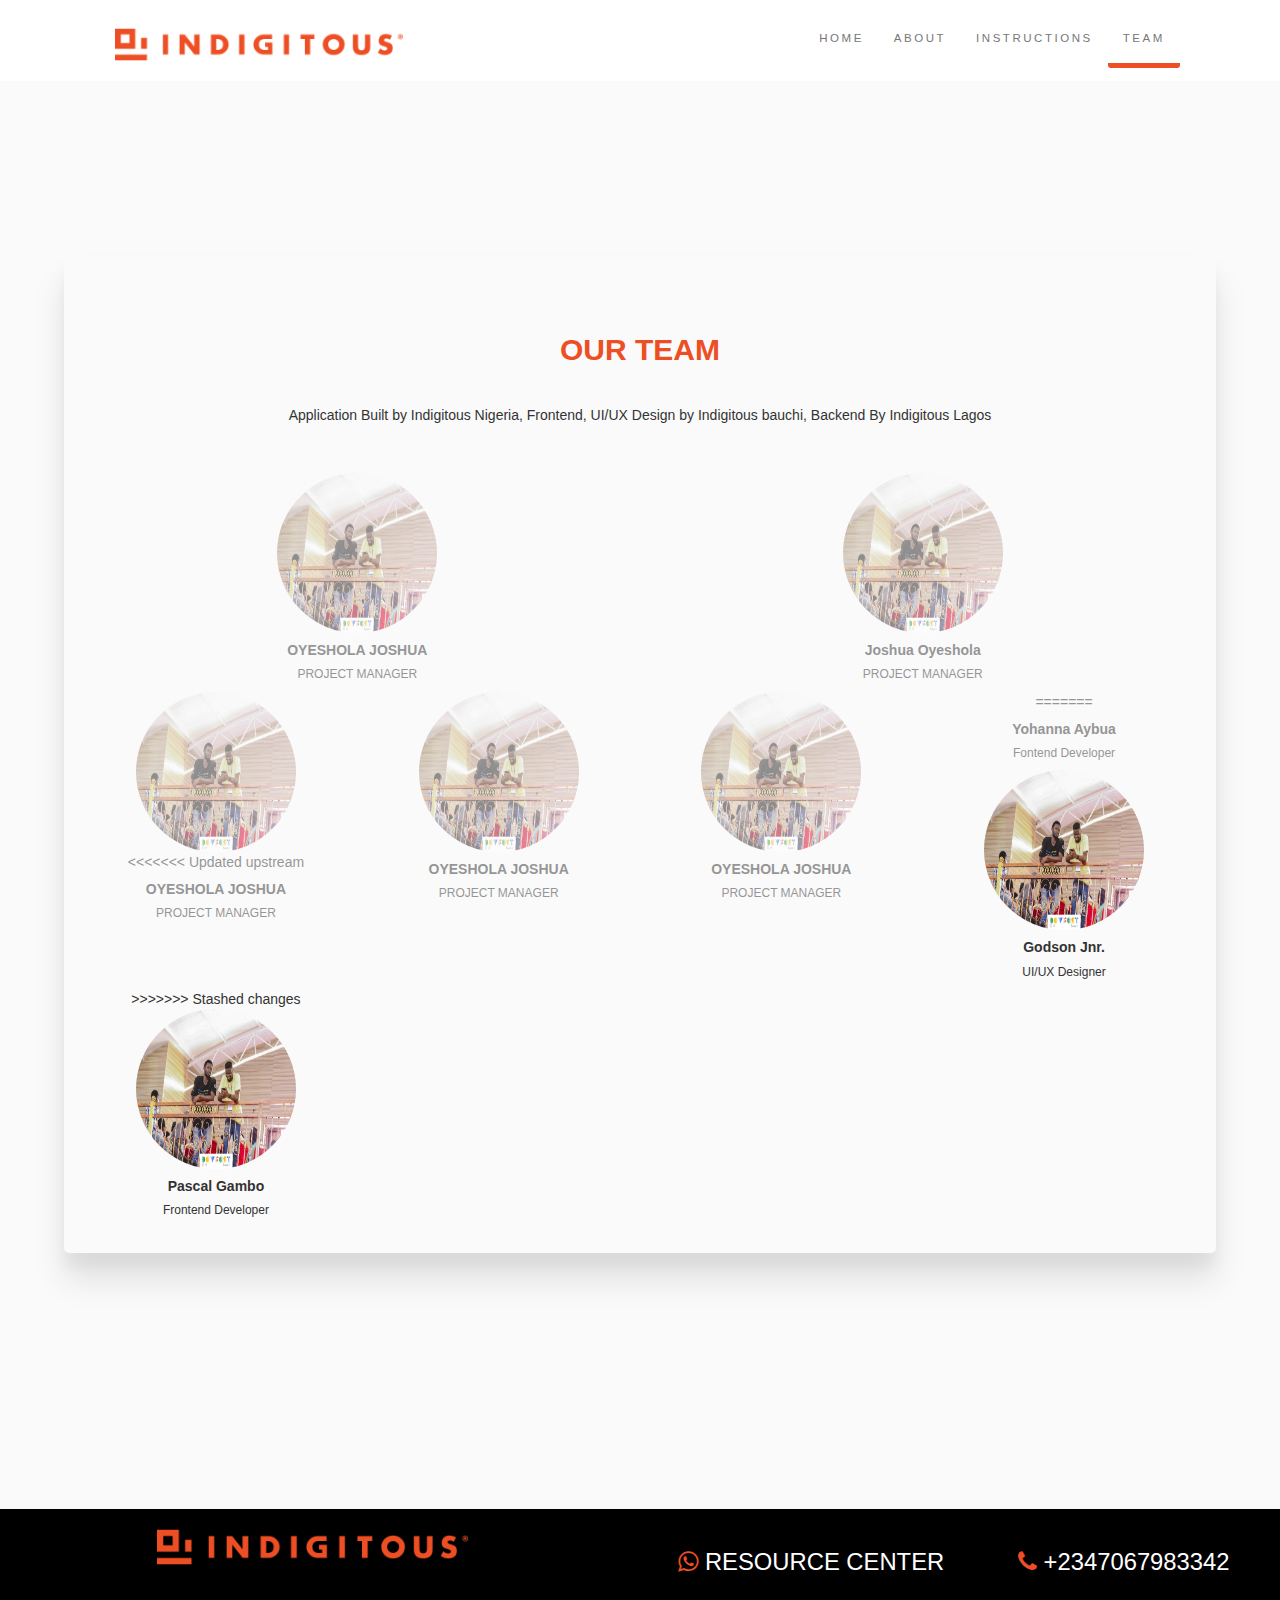
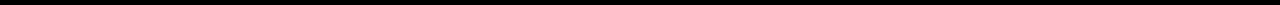
<file: credit.html>
<!DOCTYPE html>
<html lang="en">

<head>
	<meta charset="utf-8">
	<meta name="viewport" content="width=device-width, initial-scale=1.0">
	<link rel="stylesheet" media="screen" href="https://cdnjs.cloudflare.com/ajax/libs/twitter-bootstrap/3.3.5/css/bootstrap.min.css">
	<link rel="stylesheet" href="css/credit.css">
	<link rel="stylesheet" href="https://maxcdn.bootstrapcdn.com/font-awesome/4.6.3/css/font-awesome.min.css">

	<title>Indigitous</title>

	

</head>

<body data-spy="scroll" data-target="#navbarindi">
<nav class="navbar navbar-default navbar-fixed-top" id="navbarindi">
  <div class="container-fluid">
    <!-- Brand and toggle get grouped for better mobile display -->
    <div class="navbar-header">
      <button type="button" class="navbar-toggle collapsed" data-toggle="collapse" data-target="#bs-example-navbar-collapse-1" aria-expanded="false">
        <span class="sr-only">Toggle navigation</span>
        <span class="icon-bar"></span>
        <span class="icon-bar"></span>
        <span class="icon-bar"></span>
      </button>
      <a class="navbar-brand" href="index.html"><img src="images/Logo.png" alt=""></a>
    </div>

    <!-- Collect the nav links, forms, and other content for toggling -->
    <div class="collapse navbar-collapse" id="bs-example-navbar-collapse-1">
      <ul class="nav navbar-nav navbar-right">
        <li><a href="index.html" >HOME</a></li>
        <li><a href="about.html">ABOUT</a></li>
        <li><a href="instruction.html">INSTRUCTIONS</a></li>
        <li><a href="credit.html" class="active">TEAM</a></li>
       
      </ul>
    </div><!-- /.navbar-collapse -->
  </div><!-- /.container-fluid -->
</nav>
	
	<div class="container-fluid">
	    <div class="credit">

	        <h2 id="team">OUR TEAM </h2>
	          <h5> Application Built by Indigitous Nigeria,  Frontend, UI/UX Design by Indigitous bauchi, Backend By Indigitous Lagos</h5> 
	          <br><br>
	          
	          <div class="row">
	              <div class="col-md-6" id="crew">
	                  <img src="images/DevFest%20Bauchi-178.jpg" alt="" width="160" height="160" class="img-circle">
	                  <br>
	                  <h5><strong>OYESHOLA JOSHUA</strong></h5>
	                  <h6>PROJECT MANAGER</h6>
	              </div>
                   <div class="col-md-6" id="crew">
	                  <img src="images/DevFest%20Bauchi-178.jpg" alt="" width="160" height="160" class="img-circle">
	                  <br>
	                  <h5><strong>Joshua Oyeshola</strong></h5>
	                  <h6>PROJECT MANAGER</h6>
	              </div>
                   <div class="col-md-3" id="crew">
	                  <img src="images/DevFest%20Bauchi-178.jpg" alt="" width="160" height="160" class="img-circle">
	                  <br>
<<<<<<< Updated upstream
	                  <h5><strong>OYESHOLA JOSHUA</strong></h5>
	                  <h6>PROJECT MANAGER</h6>
	              </div> 
                  <div class="col-md-3" id="crew">
	                  <img src="images/DevFest%20Bauchi-178.jpg" alt="" width="160" height="160" class="img-circle">
	                  <br>
	                  <h5><strong>OYESHOLA JOSHUA</strong></h5>
	                  <h6>PROJECT MANAGER</h6>
	              </div>
                  <div class="col-md-3" id="crew">
	                  <img src="images/DevFest%20Bauchi-178.jpg" alt="" width="160" height="160" class="img-circle">
	                  <br>
	                  <h5><strong>OYESHOLA JOSHUA</strong></h5>
	                  <h6>PROJECT MANAGER</h6>
	              </div>
                  <div class="col-md-3" id="crew">
=======
	                  <h5><strong>Yohanna Aybua</strong></h5>
	                  <h6>Fontend Developer</h6>
	              </div> <div class="col-md-3">
	                  <img src="images/DevFest%20Bauchi-178.jpg" alt="" width="160" height="160" class="img-circle">
	                  <br>
	                  <h5><strong>Godson Jnr.</strong></h5>
	                  <h6>UI/UX Designer</h6>
	              </div> <div class="col-md-3">
>>>>>>> Stashed changes
	                  <img src="images/DevFest%20Bauchi-178.jpg" alt="" width="160" height="160" class="img-circle">
	                  <br>
	                  <h5><strong>Pascal Gambo</strong></h5>
	                  <h6>Frontend Developer</h6>
	              </div>
                  
<!--
	          <ul>
	              <li>Joshua Oyeshola- Project Manager</li>
	              <li>Godson Chibuikem Jr. - Ui/Ux Design</li>
	              <li>Elizabeth Agada - Frontend</li>
	              <li>Gambo Suleiman - Frontend</li>
	              <li>Ibrahim Bitmwa- Frontend</li>
	              <li>Yohanna Ayuba- Frontend</li>
	              <li>Temitope Akintomide- Backend</li>
	          </ul>
-->
	          
	    </div>
	
	</div>
	<footer>
	    <div class="row">
	        <div class="col-md-6">
	            <img src="images/Logo.png" alt="">
	        </div>
	        <div class="col-md-6">
	            <div class="col-md-6">
	               <h2><i class="fa fa-whatsapp"></i> RESOURCE CENTER</h2>
	            </div>
	            <div class="col-md-6">
	               <h2><i class="fa fa-phone"></i> +2347067983342</h2>
	            </div>
	        </div>
	    </div>
	</footer>
	</div>

	<script src="https://cdnjs.cloudflare.com/ajax/libs/jquery/1.11.3/jquery.min.js"></script>
	<script src="https://cdnjs.cloudflare.com/ajax/libs/twitter-bootstrap/3.3.5/js/bootstrap.min.js"></script>

<script>
        $('body').scrollspy({ target: '#navbarindi' })
	</script>

</body>

</html>
</file>
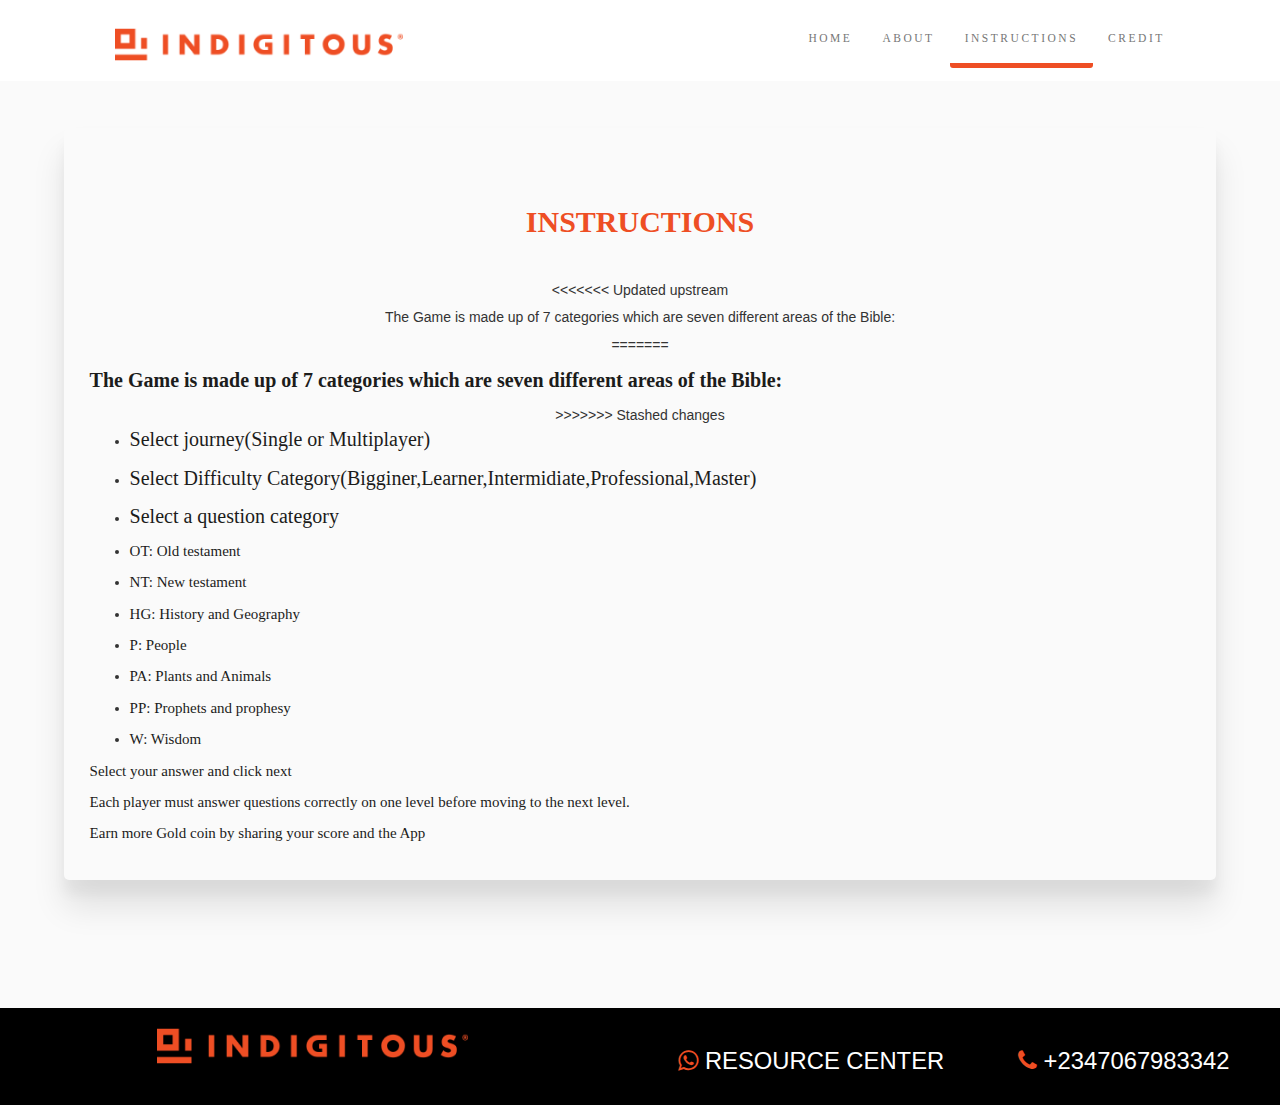
<file: instruction.html>
<!DOCTYPE html>
<html lang="en">

<head>
	<meta charset="utf-8">
	<meta name="viewport" content="width=device-width, initial-scale=1.0">
	<link rel="stylesheet" media="screen" href="https://cdnjs.cloudflare.com/ajax/libs/twitter-bootstrap/3.3.5/css/bootstrap.min.css">
	<link rel="stylesheet" href="css/instruction.css">
	<link rel="stylesheet" href="https://maxcdn.bootstrapcdn.com/font-awesome/4.6.3/css/font-awesome.min.css">

	<title>Indigitous</title>

	

</head>

<body data-spy="scroll" data-target="#navbarindi">
<nav class="navbar navbar-default navbar-fixed-top" id="navbarindi">
  <div class="container-fluid">
    <!-- Brand and toggle get grouped for better mobile display -->
    <div class="navbar-header">
      <button type="button" class="navbar-toggle collapsed" data-toggle="collapse" data-target="#bs-example-navbar-collapse-1" aria-expanded="false">
        <span class="sr-only">Toggle navigation</span>
        <span class="icon-bar"></span>
        <span class="icon-bar"></span>
        <span class="icon-bar"></span>
      </button>
      <a class="navbar-brand" href="index.html"><img src="images/Logo.png" alt=""></a>
    </div>

    <!-- Collect the nav links, forms, and other content for toggling -->
    <div class="collapse navbar-collapse" id="bs-example-navbar-collapse-1">
      <ul class="nav navbar-nav navbar-right">
        <li><a href="index.html" >HOME</a></li>
        <li><a href="about.html" >ABOUT</a></li>
        <li><a href="instruction.html" class="active">INSTRUCTIONS</a></li>
        <li><a href="credit.html">CREDIT</a></li>
       
      </ul>
    </div><!-- /.navbar-collapse -->
  </div><!-- /.container-fluid -->
</nav>
	
	<div class="container-fluid">
	    <div class="instruction">
	        <h1>INSTRUCTIONS</h1>
<<<<<<< Updated upstream
	        <h5>The Game is made up of 7 categories which are seven different areas of the Bible:</h5>
=======
			<h4><strong>The Game is made up of 7 categories which are seven different areas of the Bible:</strong></h4>
>>>>>>> Stashed changes
	        <br>
	        <ul>
	            <li class="heading" ><p id="heading">Select journey(Single or Multiplayer)</p></li>
	            <li class="heading" ><p id="heading">Select Difficulty Category(Bigginer,Learner,Intermidiate,Professional,Master)</p></li>
	            <li class="heading" ><p id="heading">Select a question category</p></li>
	            <li><p>OT: Old testament</p></li>
	            <li><p>NT: New testament</p></li>
	            <li><p>HG: History and Geography</p></li>
	            <li><p>P: People</p></li>
	            <li><p>PA: Plants and Animals</p></li>
	            <li><p>PP: Prophets and prophesy</p></li>
	            <li><p>W: Wisdom</p></li>
	        </ul>
	      
	        
	        
	      
	      
	       
	       
	        
	       
	        
	        <p>Select your answer and click next</p>
	        <p>Each player must answer questions correctly on one level before moving to the next level.</p>
	        <p>Earn more Gold coin by sharing your score and the App</p>
	    </div>
	<footer>
	    <div class="row">
	        <div class="col-md-6">
	            <img src="images/Logo.png" alt="">
	        </div>
	        <div class="col-md-6">
	            <div class="col-md-6">
	               <h2><i class="fa fa-whatsapp"></i> RESOURCE CENTER</h2>
	            </div>
	            <div class="col-md-6">
	               <h2><i class="fa fa-phone"></i> +2347067983342</h2>
	            </div>
	        </div>
	    </div>
	</footer>
	</div>

	<script src="https://cdnjs.cloudflare.com/ajax/libs/jquery/1.11.3/jquery.min.js"></script>
	<script src="https://cdnjs.cloudflare.com/ajax/libs/twitter-bootstrap/3.3.5/js/bootstrap.min.js"></script>

<script>
        $('body').scrollspy({ target: '#navbarindi' })
	</script>

</body>

</html>
</file>
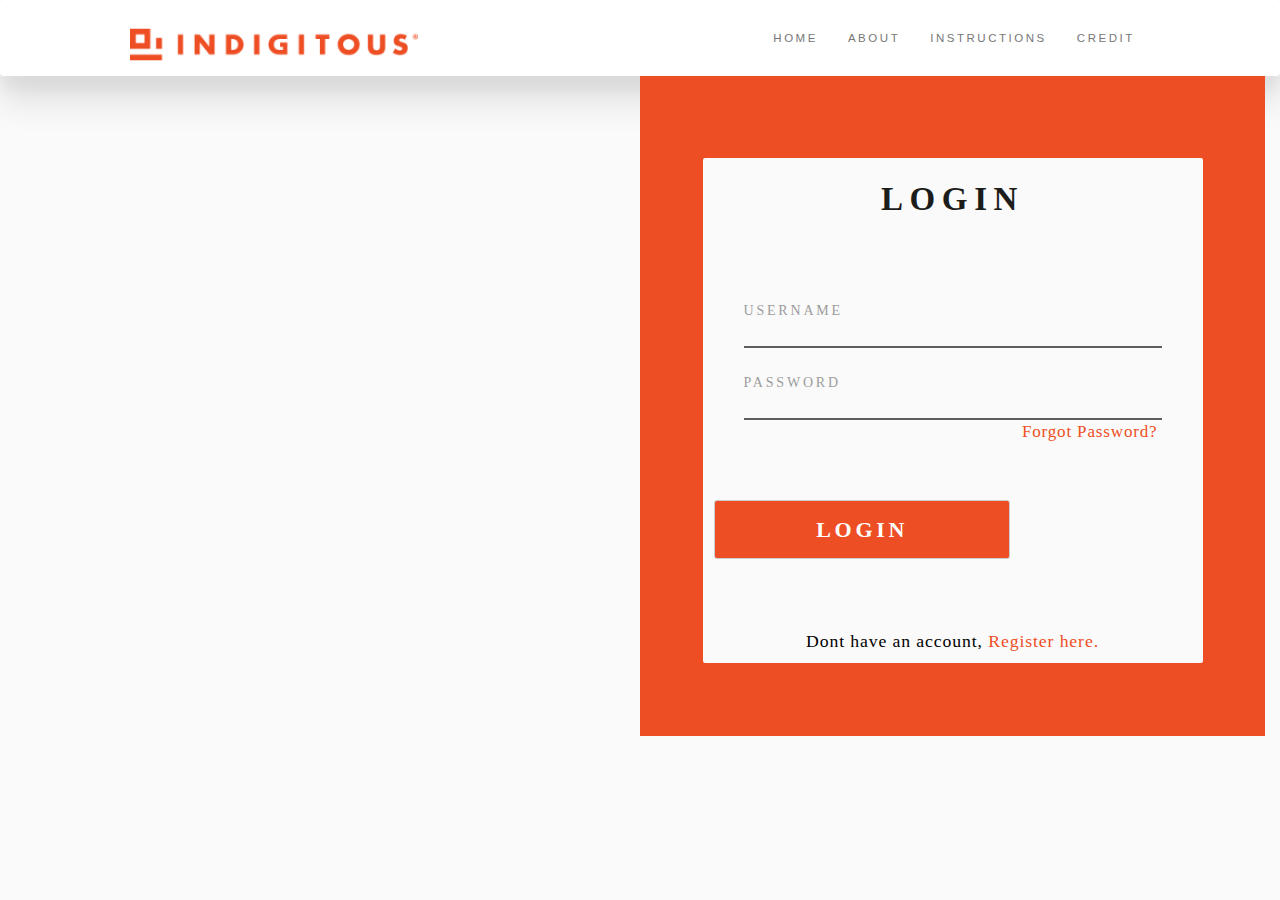
<file: login.html>
<!DOCTYPE html>
<html lang="en">

<head>
	<meta charset="utf-8">
	<meta name="viewport" content="width=device-width, initial-scale=1.0">
	<link rel="stylesheet" media="screen" href="https://cdnjs.cloudflare.com/ajax/libs/twitter-bootstrap/3.3.5/css/bootstrap.min.css">
	<link rel="stylesheet" href="css/login.css">
	<link rel="stylesheet" href="https://maxcdn.bootstrapcdn.com/font-awesome/4.6.3/css/font-awesome.min.css">

	<title>Indigitous</title>

	

</head>

<body>
<nav class="navbar navbar-default">
  <div class="container-fluid">
    <!-- Brand and toggle get grouped for better mobile display -->
    <div class="navbar-header">
      <button type="button" class="navbar-toggle collapsed" data-toggle="collapse" data-target="#bs-example-navbar-collapse-1" aria-expanded="false">
        <span class="sr-only">Toggle navigation</span>
        <span class="icon-bar"></span>
        <span class="icon-bar"></span>
        <span class="icon-bar"></span>
      </button>
      <a class="navbar-brand" href="index.html"><img src="images/Logo.png" alt=""></a>
    </div>

    <!-- Collect the nav links, forms, and other content for toggling -->
    <div class="collapse navbar-collapse" id="bs-example-navbar-collapse-1">
      <ul class="nav navbar-nav navbar-right">
        <li><a href="index.html">HOME</a></li>
        <li><a href="#">ABOUT</a></li>
        <li><a href="#">INSTRUCTIONS</a></li>
        <li><a href="#">CREDIT</a></li>
       
      </ul>
    </div><!-- /.navbar-collapse -->
  </div><!-- /.container-fluid -->
</nav>
	
	<div class="container-fluid">
	  <div class="login">
	      <div class="col-md-6"></div>
	  <div class="col-md-6" id="login">
	      <div class="logindetails">
	          <h1>LOGIN</h1>
	      <input type="text" placeholder="USERNAME" size="50px"> <br>
	      <input type="password" placeholder="PASSWORD" size="50px"> <br>
	      <a href="#" class="forgotpassword">Forgot Password?</a><br>
	      <a href="start.html"><button class="btn btn-default btn-lg">LOGIN </button></a> <br>
	      <p>Dont have an account, <a href="register.html">Register here.</a></p>
	      </div>
	  </div>
	  </div>
	</div>

	<script src="https://cdnjs.cloudflare.com/ajax/libs/jquery/1.11.3/jquery.min.js"></script>
	<script src="https://cdnjs.cloudflare.com/ajax/libs/twitter-bootstrap/3.3.5/js/bootstrap.min.js"></script>

	<script>
	</script>

</body>

</html>
</file>
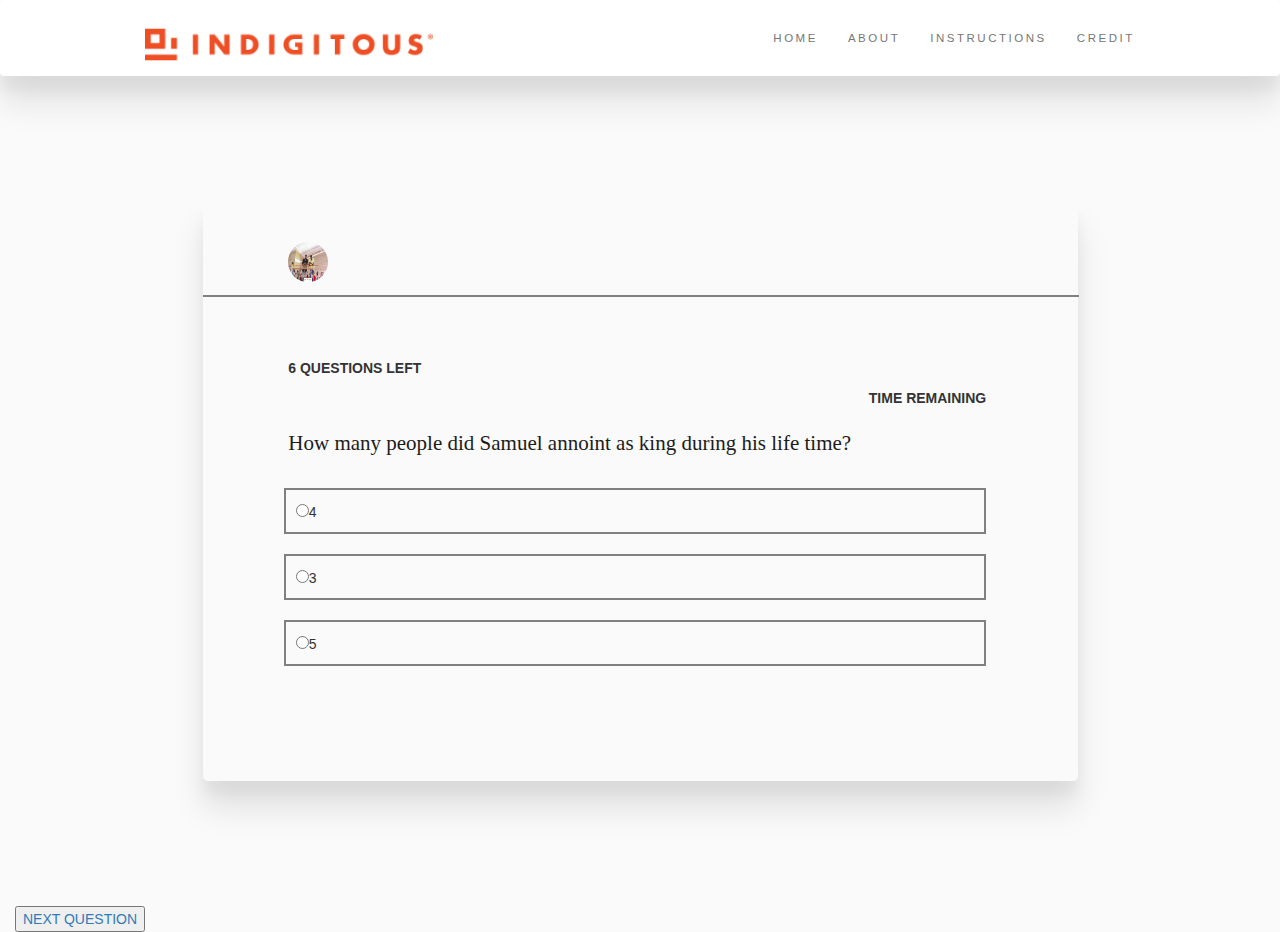
<file: question.html>
<!DOCTYPE html>
<html lang="en">

<head>
	<meta charset="utf-8">
	<meta name="viewport" content="width=device-width, initial-scale=1.0">
	<link rel="stylesheet" media="screen" href="https://cdnjs.cloudflare.com/ajax/libs/twitter-bootstrap/3.3.5/css/bootstrap.min.css">
	<link rel="stylesheet" href="css/question.css">
	<link rel="stylesheet" href="https://maxcdn.bootstrapcdn.com/font-awesome/4.6.3/css/font-awesome.min.css">

	<title>Indigitous</title>

	

</head>

<body>
    <nav class="navbar navbar-default">
  <div class="container-fluid">
    <!-- Brand and toggle get grouped for better mobile display -->
    <div class="navbar-header">
      <button type="button" class="navbar-toggle collapsed" data-toggle="collapse" data-target="#bs-example-navbar-collapse-1" aria-expanded="false">
        <span class="sr-only">Toggle navigation</span>
        <span class="icon-bar"></span>
        <span class="icon-bar"></span>
        <span class="icon-bar"></span>
      </button>
      <a class="navbar-brand" href="index.html"><img src="images/Logo.png" alt=""></a>
    </div>

    <!-- Collect the nav links, forms, and other content for toggling -->
    <div class="collapse navbar-collapse" id="bs-example-navbar-collapse-1">
      <ul class="nav navbar-nav navbar-right">
        <li><a href="index.html">HOME</a></li>
        <li><a href="about.html">ABOUT</a></li>
        <li><a href="instruction.html">INSTRUCTIONS</a></li>
        <li><a href="credit.html">CREDIT</a></li>
       
      </ul>
    </div><!-- /.navbar-collapse -->
  </div><!-- /.container-fluid -->
</nav>
	

	
	<div class="container-fluid">
	  <div class="question">
	      <div class="userprofile">
	          <div class="top">
	              <img src="images/DevFest%20Bauchi-178.jpg" class="img-circle" width="40" height="40" alt=""></div>
	          </div>
	          <br>
	          <hr>
	          <div class="Q-body">
	          <p class="questions">6 Questions Left</p>
	          <p class="time">Time Remaining</p> <br><br>
	          <p class="text-size">How many people did Samuel annoint as king during his life time?</p><br>
	          <ul>
	              <li><input type="radio">4</li><br>
	              <li><input type="radio">3</li><br>
	              <li><input type="radio">5</li><br>
	              
	          </ul>
	          </div>
	      </div>
	      
	      
	  <button><a href="#">NEXT QUESTION</a></button>
	  </div>
	</div>

	<script src="https://cdnjs.cloudflare.com/ajax/libs/jquery/1.11.3/jquery.min.js"></script>
	<script src="https://cdnjs.cloudflare.com/ajax/libs/twitter-bootstrap/3.3.5/js/bootstrap.min.js"></script>

	<script>
	</script>

</body>

</html>
</file>
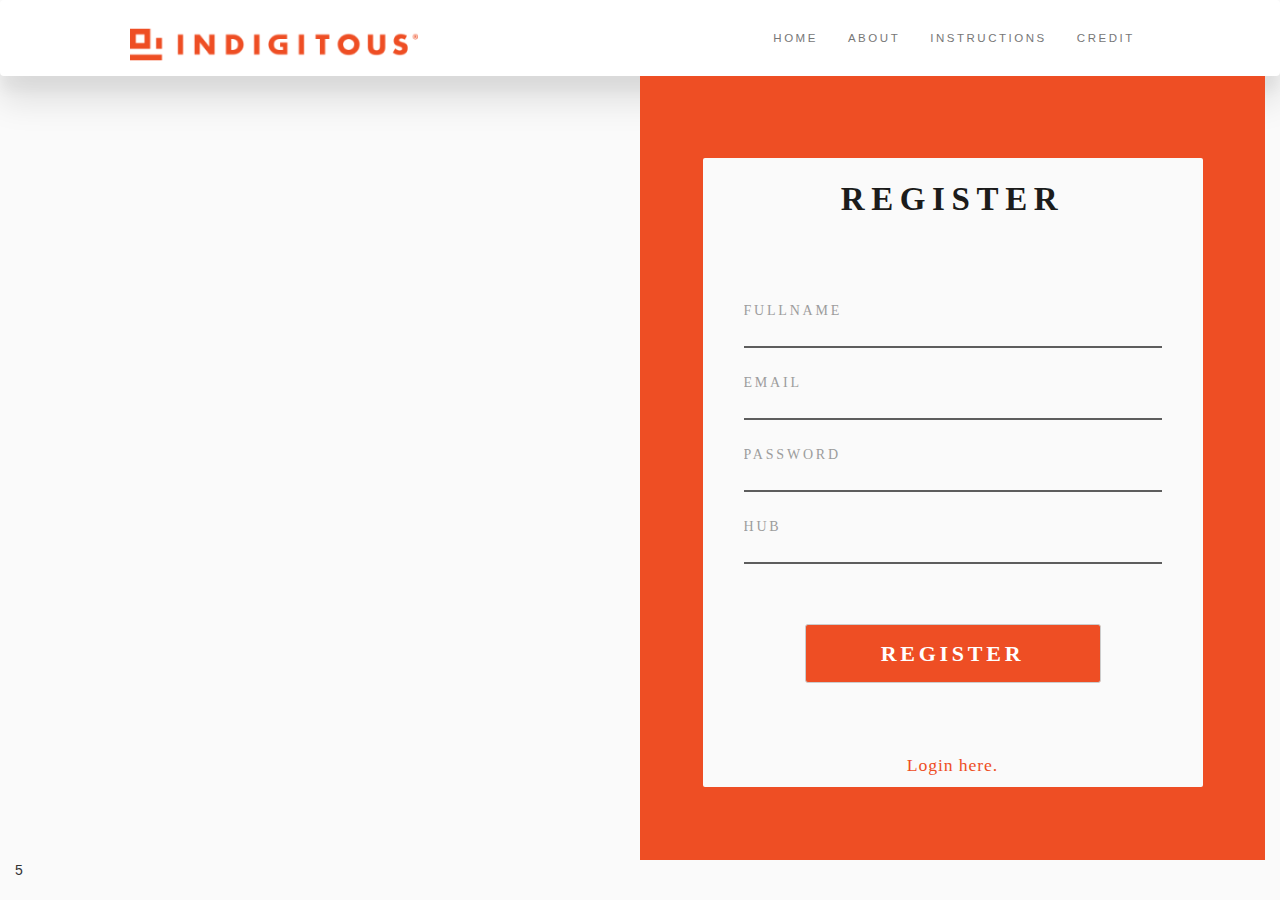
<file: register.html>
<!DOCTYPE html>
<html lang="en">

<head>
	<meta charset="utf-8">
	<meta name="viewport" content="width=device-width, initial-scale=1.0">
	<link rel="stylesheet" media="screen" href="https://cdnjs.cloudflare.com/ajax/libs/twitter-bootstrap/3.3.5/css/bootstrap.min.css">
	<link rel="stylesheet" href="css/login.css">
	<link rel="stylesheet" href="https://maxcdn.bootstrapcdn.com/font-awesome/4.6.3/css/font-awesome.min.css">

	<title>Indigitous</title>

	

</head>

<body>
<nav class="navbar navbar-default">
  <div class="container-fluid">
    <!-- Brand and toggle get grouped for better mobile display -->
    <div class="navbar-header">
      <button type="button" class="navbar-toggle collapsed" data-toggle="collapse" data-target="#bs-example-navbar-collapse-1" aria-expanded="false">
        <span class="sr-only">Toggle navigation</span>
        <span class="icon-bar"></span>
        <span class="icon-bar"></span>
        <span class="icon-bar"></span>
      </button>
      <a class="navbar-brand" href="index.html"><img src="images/Logo.png" alt=""></a>
    </div>

    <!-- Collect the nav links, forms, and other content for toggling -->
    <div class="collapse navbar-collapse" id="bs-example-navbar-collapse-1">
      <ul class="nav navbar-nav navbar-right">
        <li><a href="index.html">HOME</a></li>
        <li><a href="about.html">ABOUT</a></li>
        <li><a href="instruction.html">INSTRUCTIONS</a></li>
        <li><a href="credit.html">CREDIT</a></li>
       
      </ul>
    </div><!-- /.navbar-collapse -->
  </div><!-- /.container-fluid -->
</nav>
	
	<div class="container-fluid">
	  <div class="col-md-6"></div>
	  <div class="col-md-6" id="login">
	      <div class="logindetails">
	          <h1 >REGISTER</h1>
	      <input type="text" placeholder="FULLNAME" size="50px" > <br>
	      <input type="email" placeholder="EMAIL" size="50px"> <br>
	      <input type="password" placeholder="PASSWORD" size="50px"> <br>
	      <input type="text" placeholder="HUB" size="50px"> <br>
	     <a href="login.html" id="registerbutton"> <button class="btn btn-default btn-lg"> REGISTER</button></a> <br>
	      <p><a href="login.html">Login here.</a></p>
	      </div>
	  </div>5
	</div>

	<script src="https://cdnjs.cloudflare.com/ajax/libs/jquery/1.11.3/jquery.min.js"></script>
	<script src="https://cdnjs.cloudflare.com/ajax/libs/twitter-bootstrap/3.3.5/js/bootstrap.min.js"></script>

	

</body>

</html>
</file>
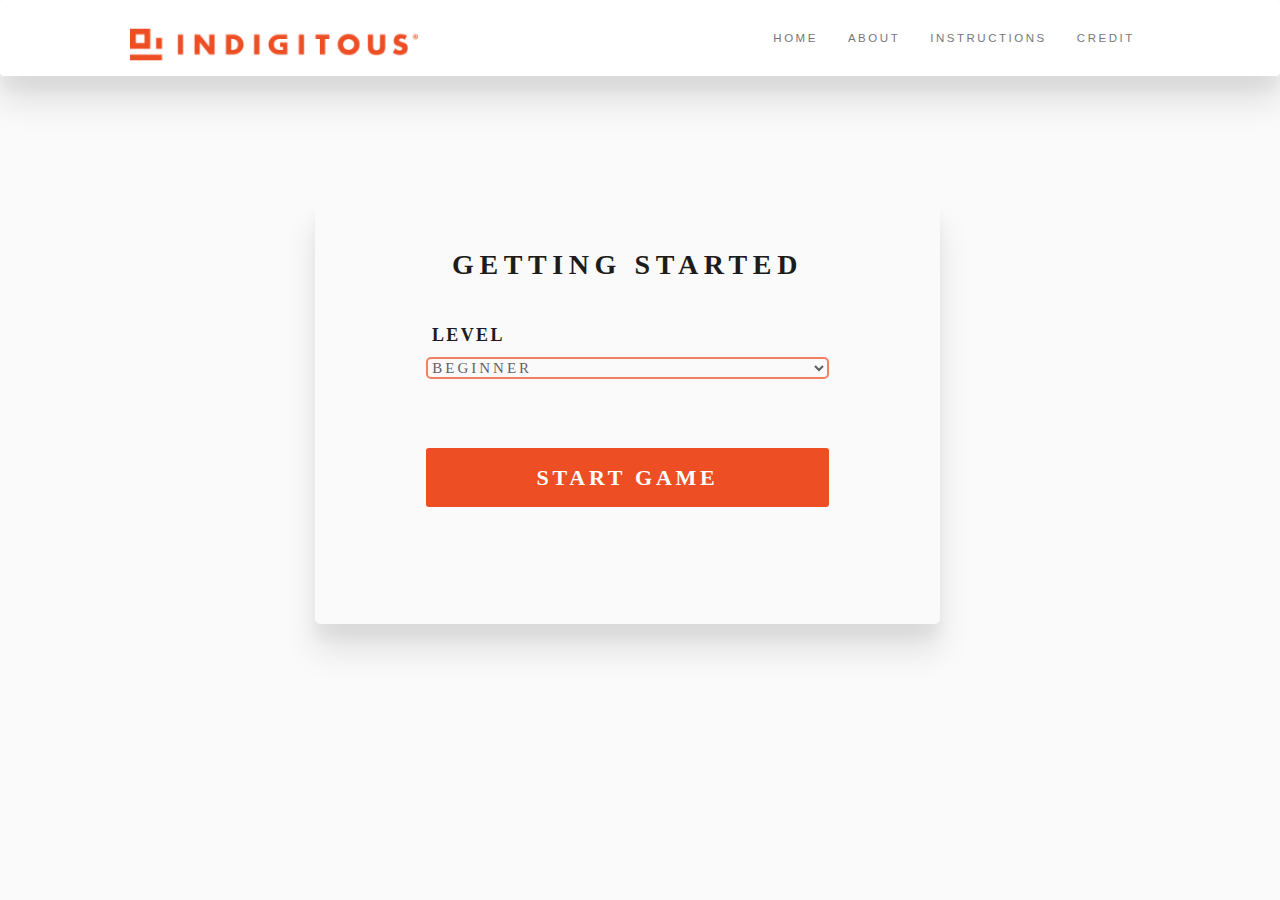
<file: start.html>
<!DOCTYPE html>
<html lang="en">

<head>
	<meta charset="utf-8">
	<meta name="viewport" content="width=device-width, initial-scale=1.0">
	<link rel="stylesheet" media="screen" href="https://cdnjs.cloudflare.com/ajax/libs/twitter-bootstrap/3.3.5/css/bootstrap.min.css">
	<link rel="stylesheet" href="css/start.css">
	<link rel="stylesheet" href="https://maxcdn.bootstrapcdn.com/font-awesome/4.6.3/css/font-awesome.min.css">

	<title>Indigitous</title>

	

</head>

<body>
    <nav class="navbar navbar-default">
  <div class="container-fluid">
    <!-- Brand and toggle get grouped for better mobile display -->
    <div class="navbar-header">
      <button type="button" class="navbar-toggle collapsed" data-toggle="collapse" data-target="#bs-example-navbar-collapse-1" aria-expanded="false">
        <span class="sr-only">Toggle navigation</span>
        <span class="icon-bar"></span>
        <span class="icon-bar"></span>
        <span class="icon-bar"></span>
      </button>
      <a class="navbar-brand" href="index.html"><img src="images/Logo.png" alt=""></a>
    </div>

    <!-- Collect the nav links, forms, and other content for toggling -->
    <div class="collapse navbar-collapse" id="bs-example-navbar-collapse-1">
      <ul class="nav navbar-nav navbar-right">
        <li><a href="index.html">HOME</a></li>
        <li><a href="about.html">ABOUT</a></li>
        <li><a href="instruction.html">INSTRUCTIONS</a></li>
        <li><a href="credit.html">CREDIT</a></li>
       
      </ul>
    </div><!-- /.navbar-collapse -->
  </div><!-- /.container-fluid -->
</nav>
	

	
	<div class="container-fluid">
	  <div class="start">
	      <h1>GETTING STARTED</h1>
	  <h3>LEVEL</h3>
	  <select name="level" id="">
	      <option value="Beginner">Beginner</option>
	      <option value="Learner">Learner</option>
	      <option value="Intermidiate">Intermidiate</option>
	      <option value="Proffesional">Proffesional</option>
	      <option value="Master">Master</option>
	  </select> <br>
	 <a href="question.html"> <button>START GAME </button></a>
	  </div>
	</div>

	<script src="https://cdnjs.cloudflare.com/ajax/libs/jquery/1.11.3/jquery.min.js"></script>
	<script src="https://cdnjs.cloudflare.com/ajax/libs/twitter-bootstrap/3.3.5/js/bootstrap.min.js"></script>

	<script>
	</script>

</body>

</html>
</file>
<file: css/credit.css>
body{
    padding: 0px;
    margin: 0px;
    background-color: rgb(250, 250, 250);}
.navbar-default{
    margin: 0px;
    padding: 1% 9%;
    background-color: white;
    border: none;
    text-align: center;
    
}

.navbar-default li{
<<<<<<< HEAD
font-family: Segoe UI;
font-style: normal;
font-weight: normal;
font-size: 1.15rem;
line-height: 42px;
text-align: center;
letter-spacing: 0.22em;
text-transform: uppercase;
color: black;
=======
    font-family: Segoe UI;
    font-style: normal;
    font-weight: normal;
    font-size: 1.15rem;
    line-height: 42px;
    text-align: center;
    letter-spacing: 0.22em;
    text-transform: uppercase;
    color: black;

}

@media screen and (min-width: 48em) {
    .navbar-brand img {
            max-width: 500px;
        }
    }
    
    .navbar-brand img {
        /* display: inline-block; */
            max-height: 160px;
            height: auto;
            width: 288px;
        /* width: auto; */
         }
    }
>>>>>>> a88804ab5f225522b4107cb345cdde1e524acd0a

}
.navbar-default .navbar-right li a{
    color: black;
}

.navbar-right .active{
    border-bottom: 5px solid #EE4E24;
    background-color: none;
    border-radius: 3px;
}
.container-fluid{
    padding: 0px;
    margin: 0px;
}
.credit{
width: 90%;
height: 50%px;
background: #FAFAFA;
box-shadow: 0px 26.45px 33.06px rgba(0, 0, 0, 0.1), 0px 13.23px 13.23px rgba(0, 0, 0, 0.04);
border-radius: 5px;
text-align: center;
margin: 20% 5%;
padding:2%;
}
#team{
font-family: 'Josefin Sans', sans-serif;
text-align: center;
font-style: normal;
font-weight: bold;
font-size: 3rem;
line-height: 96px;
color:  #EE4E24;
    
}
.credit h4{
font-family: Segoe UI;
font-style: normal;
font-weight: normal;
font-size:2em;
text-align: justify;
color: #1C1C1B;
    line-height: 1.5em;
}.credit .ourteam{
font-family: Segoe UI;
font-style: normal;
font-weight: normal;
font-size:3em;
text-align: justify;
color: #1C1C1B;
line-height: 1.5em;
font-weight: bold;

}.credit li{
font-family: Segoe UI;
font-style: normal;
font-weight: normal;
font-size: 1.5em;
text-align: justify;
color: #1C1C1B;
    list-style-type: square;
}
#crew  {
    opacity: 0.5;
    
}
#crew:hover {
    
    opacity: 1;
    
}
#crew:hover img {
    
    opacity: 1;
    width: 200px;
    height: 200px;
    
}
footer{
    background-color: black;
    text-align: center;
    color: white;
   
}
footer img{
    padding-top: 20px;
    padding-bottom: 20px;
  
}
footer h2{
    padding-top: 20px;
    padding-bottom: 20px;
      font-size: 1.7em;
}
footer h2 i {
   color: #EE4E24;
}
</file>
<file: css/instruction.css>
body{
    padding: 0px;
    margin: 0px;
    background-color: rgb(250, 250, 250);}
.navbar-default{
    margin: 0px;
    padding: 1% 9%;
    background-color: white;
    border: none;
    text-align: center;
    
}
.navbar-right .active{
    border-bottom: 5px solid #EE4E24;
    background-color: none;
    border-radius: 3px;
}
.navbar-default li{

font-family: Segoe UI;
font-style: normal;
font-weight: normal;
font-size: 1.15rem;
line-height: 42px;
text-align: center;
letter-spacing: 0.22em;
text-transform: uppercase;
color: black;


}
    
@media screen and (min-width: 48em) {
    .navbar-brand img {
            max-width: 500px;
        }
    }
    
    .navbar-brand img {
        /* display: inline-block; */
            max-height: 160px;
            height: auto;
            width: 288px;
        /* width: auto; */
            }
    }
>>>>>>> a88804ab5f225522b4107cb345cdde1e524acd0a

}
.navbar-default .navbar-right li a{
    color: black;
}

.navbar-right .active{
    border-bottom: 5px solid #EE4E24;
    background-color: none;
    border-radius: 3px;
}
.container-fluid{
    padding: 0px;
    margin: 0px;
}
.instruction{
width: 90%;
height: 50%px;
background: #FAFAFA;
box-shadow: 0px 26.45px 33.06px rgba(0, 0, 0, 0.1), 0px 13.23px 13.23px rgba(0, 0, 0, 0.04);
border-radius: 5px;
text-align: center;
margin: 10% 5%;
padding:2%;
}
.instruction h1{
font-family: Josefin Sans;
font-style: normal;
font-weight: bold;
font-size: 3rem;
line-height: 96px;
color:  #EE4E24;
}
.instruction h4{
font-family: Segoe UI;
font-style: normal;
font-weight: normal;
font-size:2rem;
text-align: justify;
color: #1C1C1B;
    line-height: 1.5em;
}
.heding{
    list-style-type: circle;
}
#heading{
font-family: Segoe UI;
font-style: normal;
font-weight: normal;
font-size: 2rem;
text-align: justify;
color: #1C1C1B;
}
.instruction p{
font-family: Segoe UI;
font-style: normal;
font-weight: normal;
font-size: 1.5rem;
text-align: justify;
color: #1C1C1B;
}
footer{
    background-color: black;
    text-align: center;
    color: white;
}
footer img{
    padding-top: 20px;
    padding-bottom: 20px;
  
}
footer h2{
    padding-top: 20px;
    padding-bottom: 20px;
      font-size: 1.7em;
}
footer h2 i {
   color: #EE4E24;
}
</file>
<file: css/login.css>
body{
    padding: 0px;
    margin: 0px;
    background-color: rgb(250, 250, 250);}
.navbar-default{
    margin: 0px;
    padding: 1% 9%;
    background-color: white;
    border: none;
    text-align: center;
    box-shadow: 0px 26.4504px 33.063px rgba(0, 0, 0, 0.1), 0px 13.2252px 13.2252px rgba(0, 0, 0, 0.04);

    
}
.navbar-default li{
<<<<<<< HEAD
font-family: Segoe UI;
font-style: normal;
font-weight: normal;
font-size: 1.15rem;
line-height: 42px;
text-align: center;
letter-spacing: 0.22em;
text-transform: uppercase;
color: black;
=======
    font-family: Segoe UI;
    font-style: normal;
    font-weight: normal;
    font-size: 1.15rem;
    line-height: 42px;
    text-align: center;
    letter-spacing: 0.22em;
    text-transform: uppercase;
    color: black;

}
    
@media screen and (min-width: 48em) {
    .navbar-brand img {
            max-width: 500px;
        }
    }
    
    .navbar-brand img {
        /* display: inline-block; */
            max-height: 160px;
            height: auto;
            width: 288px;
        /* width: auto; */
            }
    }
>>>>>>> a88804ab5f225522b4107cb345cdde1e524acd0a

}

.navbar-default .navbar-right li a{
    color: black;
}
.login{
    background-color: transparent;
     background-image: url('../images/Logo.png');
}

#login{
   
    background-color:  #EE4E24;
    text-align: center;
    padding: 5%;
    
}

#login .logindetails{
    background-color: #FAFAFA;
    border-radius: 2px;
}
#login .logindetails h1{
font-family: Segoe UI;
font-style: normal;
font-weight: bold;
font-size: 33px;
line-height: 83px;
/* identical to box height, or 251% */
text-align: center;
letter-spacing: 0.2em;
text-transform: uppercase;
margin-bottom: 7%;

/* 1C Dark */

color: #1C1C1B;
}
#login .logindetails input{
font-family: Segoe UI;
font-style: normal;
font-weight: normal;
font-size: 1em;
letter-spacing: 0.2em;
text-transform: uppercase;
color: #1C1C1B;
opacity: 0.7;
border: none;
border-bottom: 2px solid #1C1C1B;
padding: 5% 0;
background-color: #FAFAFA;
    

}
#login .logindetails .forgotpassword{
font-family: Segoe UI;
font-style: normal;
font-weight: normal;
font-size: 17px;
line-height: 23px;
letter-spacing: 0.05em;
color: #EE4E24;
float: right;
padding-right: 9%;
text-decoration: none;
}


#login .logindetails button{
width: 296px;
height: 59px;
background-color: #EE4E24;
border-radius: 3px;
    margin-top: 12%;
}#login .logindetails a button {
font-family: Segoe UI;
font-style: normal;
font-weight: 600;
font-size: 22px;
line-height: 29px;
text-align: center;
letter-spacing: 0.17em;
text-transform: uppercase;
    text-decoration: none;
color: white;
}

#login .logindetails p{

font-family: Segoe UI;
font-style: normal;
font-weight: normal;
font-size: 17.714px;
line-height: 44px;
text-align: center;
letter-spacing: 0.05em;
color: #000000;
margin-top: 12%;
}#login .logindetails p a{
text-decoration: none;
color:  #EE4E24;
}
</file>
<file: css/question.css>
body{
    padding: 0px;
    margin: 0px;
    background-color: rgb(250, 250, 250);}
.navbar-default{
    margin: 0px;
    padding: 1% 9%;
    background-color: white;
    border: none;
    text-align: center;
    box-shadow: 0px 26.4504px 33.063px rgba(0, 0, 0, 0.1), 0px 13.2252px 13.2252px rgba(0, 0, 0, 0.04);

    
}
.navbar-default li{
<<<<<<< HEAD
font-family: Segoe UI;
font-style: normal;
font-weight: normal;
font-size: 1.15rem;
line-height: 42px;
text-align: center;
letter-spacing: 0.22em;
text-transform: uppercase;
color: black;
=======
    font-family: Segoe UI;
    font-style: normal;
    font-weight: normal;
    font-size: 1.15rem;
    line-height: 42px;
    text-align: center;
    letter-spacing: 0.22em;
    text-transform: uppercase;
    color: black;

}
    
@media screen and (min-width: 48em) {
    .navbar-brand img {
            max-width: 500px;
        }
    }
    
    .navbar-brand img {
        /* display: inline-block; */
            max-height: 160px;
            height: auto;
            width: 288px;
        /* width: auto; */
            }
    }
>>>>>>> a88804ab5f225522b4107cb345cdde1e524acd0a

}
.navbar-default .navbar-right li a{
    color: black;
}



.question{
width: 70%;
height: 580px;
background: #FAFAFA;
box-shadow: 0px 26.45px 33.06px rgba(0, 0, 0, 0.1), 0px 13.23px 13.23px rgba(0, 0, 0, 0.04);
border-radius: 5px;
text-align: center;
margin: 10% 15%;
padding-right:4%; 
    
}
.top{
    padding: 5% 6% 0% 6%;
}
img{
    float: left;
    margin-left: 5%;
    
}

.progressbar{
    float: right;
    font-weight: bold;
    font-size: 12px;
       
}
hr{
    
    border: 0.5px solid gray;
    margin-top: 4%;
    width: 106%;
    
}

.question h1{

font-family: Segoe UI;
font-style: normal;
font-weight: bold;
font-size: 28px;
line-height: 37px;
text-align: center;
letter-spacing: 0.13em;
text-transform: uppercase;
color: #1C1C1B;
text-align: center;
letter-spacing: 0.2em;
text-transform: uppercase;
margin-bottom: 7%;

}

/*
.question p{

font-family: Segoe UI;
font-style: normal;
font-weight: bold;
font-size: 1em;
color: #1C1C1B;
}
*/
.progressbar{
    font-size: 22px;
}
.text-size{
font-family: Segoe UI;
font-style: normal;
font-size: 1.5em;
color: #1C1C1B;
margin-left: 6%;
    font-weight: 500;
}
.questions{
    text-transform: uppercase;
    font-weight:bold;
    margin-left: 6%;
}.time{
    text-transform: uppercase;
    font-weight:bold;
    float: right;
}
.Q-body{
    padding: 5%;
    text-align: justify;
}
.question li {
    border: 2px solid grey;
    text-align: left;
    padding: 10px;
}
.question ul {
    list-style-type: none;
}

.question button{
width: 30%;
height: 40px;
background-color: #EE4E24;
border-radius: 3px;
border: none;
float: right;
margin-right: 5%;
opacity: 0.6;

   
}
.question button a{
font-family: Segoe UI;
font-style: normal;
font-weight: 200;
font-size:1em;
text-align: center;
text-transform: uppercase;
text-decoration: none;
color: white;
}
</file>
<file: css/start.css>
body{
    padding: 0px;
    margin: 0px;
    background-color: rgb(250, 250, 250);}
.navbar-default{
    margin: 0px;
    padding: 1% 9%;
    background-color: white;
    border: none;
    text-align: center;
    box-shadow: 0px 26.4504px 33.063px rgba(0, 0, 0, 0.1), 0px 13.2252px 13.2252px rgba(0, 0, 0, 0.04);

    
}
.navbar-default li{
<<<<<<< HEAD
font-family: Segoe UI;
font-style: normal;
font-weight: normal;
font-size: 1.15rem;
line-height: 42px;
text-align: center;
letter-spacing: 0.22em;
text-transform: uppercase;
color: black;
=======
    font-family: Segoe UI;
    font-style: normal;
    font-weight: normal;
    font-size: 1.15rem;
    line-height: 42px;
    text-align: center;
    letter-spacing: 0.22em;
    text-transform: uppercase;
    color: black;

}
    
@media screen and (min-width: 48em) {
    .navbar-brand img {
            max-width: 500px;
        }
    }
    
    .navbar-brand img {
        /* display: inline-block; */
            max-height: 160px;
            height: auto;
            width: 288px;
        /* width: auto; */
            }
    }
>>>>>>> a88804ab5f225522b4107cb345cdde1e524acd0a

}

.navbar-default .navbar-right li a{
    color: black;
}



.start{
width: 50%;
height: 423px;
background: #FAFAFA;
box-shadow: 0px 26.45px 33.06px rgba(0, 0, 0, 0.1), 0px 13.23px 13.23px rgba(0, 0, 0, 0.04);
border-radius: 5px;
text-align: center;
margin: 10% 24%;
padding:2%; 
    
}

.start h1{

font-family: Segoe UI;
font-style: normal;
font-weight: bold;
font-size: 28px;
line-height: 37px;
text-align: center;
letter-spacing: 0.13em;
text-transform: uppercase;
color: #1C1C1B;
text-align: center;
letter-spacing: 0.2em;
text-transform: uppercase;
margin-bottom: 7%;

}
.start select{
font-family: Segoe UI;
font-style: normal;
font-weight: normal;
font-size: 15px;
letter-spacing: 0.2em;
text-transform: uppercase;
color: #1C1C1B;
width: 70%;
opacity: 0.7;
border:2px solid #EE4E24;
box-sizing: border-box;
border-radius: 5px;
/*padding: 5% 0;*/
background-color: #FAFAFA;
}
.start h3{
width: 60px;
height: 24px;
font-family: Segoe UI;
font-style: normal;
font-weight: bold;
font-size: 18px;
line-height: 24px;
    padding-left: 16%;
text-align: center;
letter-spacing: 0.13em;
text-transform: uppercase;

/* 1C Dark */

color: #1C1C1B;
}



.start button{
width: 70%;
height: 59px;
background-color: #EE4E24;
border-radius: 3px;
border: none;
margin-top: 12%;
}
.start a button {
font-family: Segoe UI;
font-style: normal;
font-weight: 600;
font-size: 22px;
line-height: 29px;
text-align: center;
letter-spacing: 0.17em;
text-transform: uppercase;
text-decoration: none;
color: white;
}

#login .logindetails p{

font-family: Segoe UI;
font-style: normal;
font-weight: normal;
font-size: 17.714px;
line-height: 44px;
text-align: center;
letter-spacing: 0.05em;
color: #000000;
margin-top: 12%;
}#login .logindetails p a{
text-decoration: none;
color:  #EE4E24;
}
</file>
